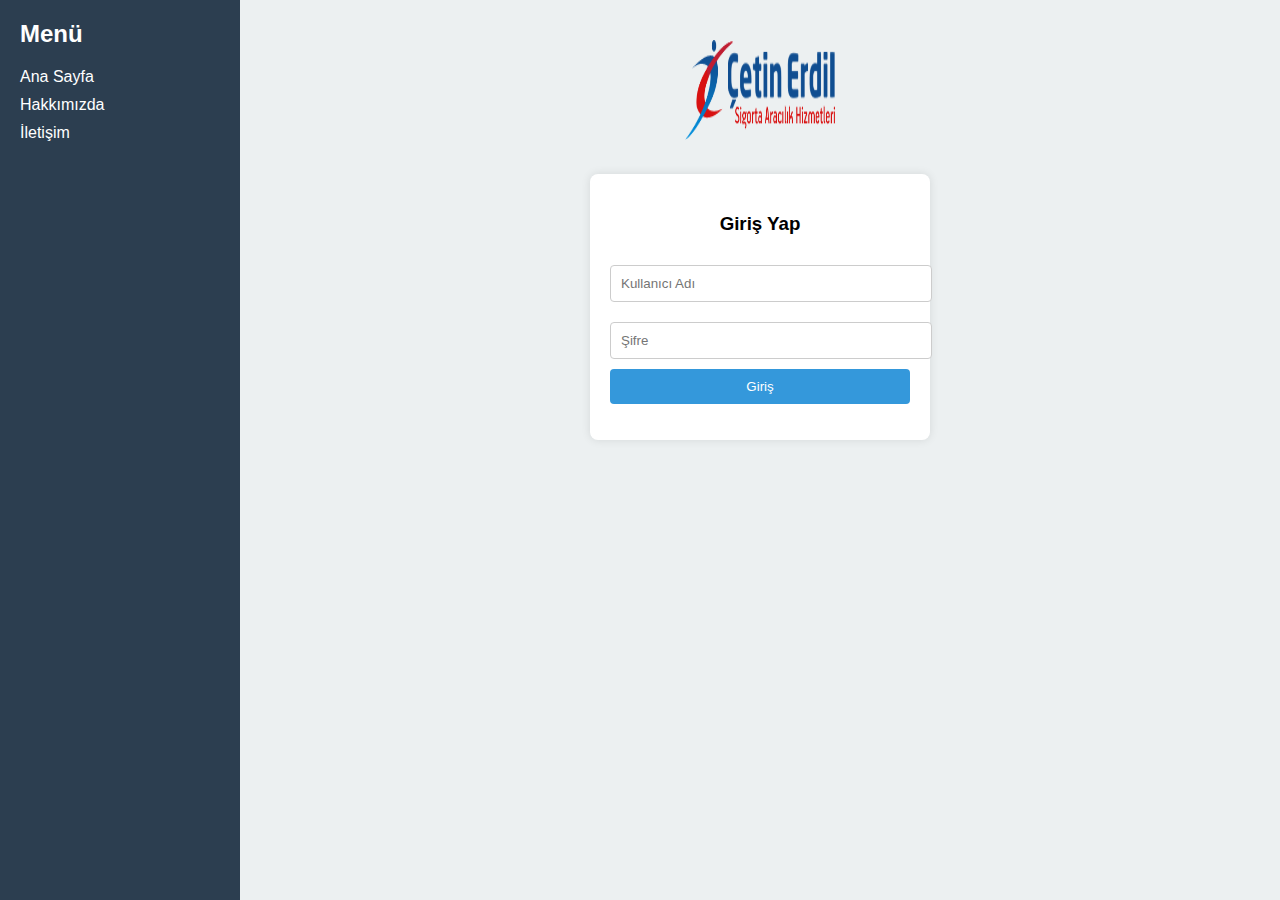
<file: gamini/index.html>
<!DOCTYPE html>
<html lang="tr">

<head>
    <meta charset="UTF-8">
    <title>Giriş Sayfası</title>
    <link rel="stylesheet" href="still.css">




</head>

<body>

    <div class="sidebar">
        <h2>Menü</h2>
        <ul>
            <li><a href="#">Ana Sayfa</a></li>
            <li><a href="#">Hakkımızda</a></li>
            <li><a href="#">İletişim</a></li>
        </ul>
    </div>

    <div class="main">
        <div class="logo">
            <img src="logo.png" alt="LOGO" height="100px" width="500px">
        </div>

        <div class="login-form">
            <h3>Giriş Yap</h3>
            <form id="loginForm">
                <input type="text" id="username" placeholder="Kullanıcı Adı" required>
                <input type="password" id="password" placeholder="Şifre" required>
                <button type="submit">Giriş</button>
            </form>
            <p id="message"></p>
        </div>

    </div>
    <script src="js.js"></script>


</body>

</html>
</file>
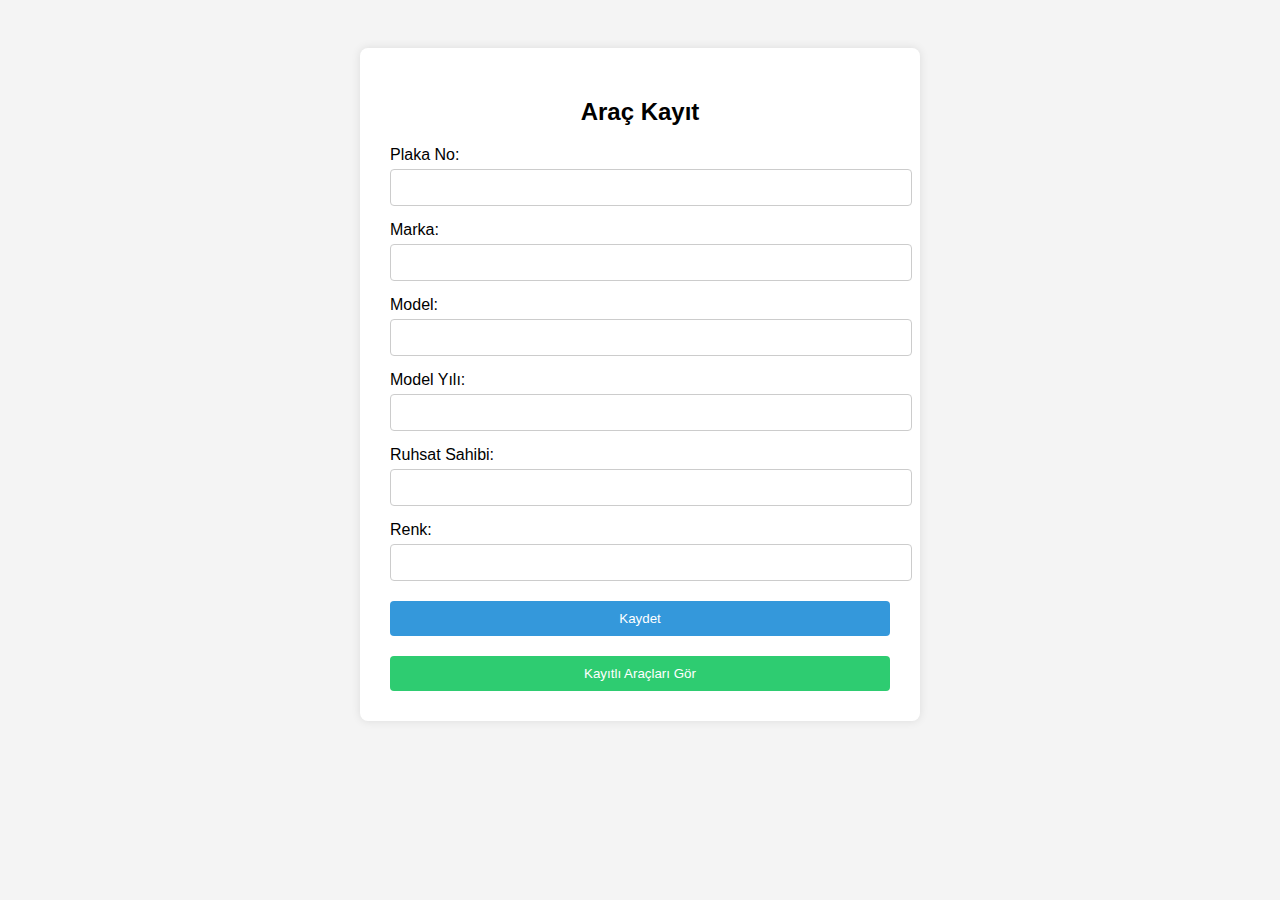
<file: gamini/arac_kayit-old.html>
<!DOCTYPE html>
<html lang="tr">

<head>
  <meta charset="UTF-8">
  <title>Araç Kayıt</title>
  <link rel="stylesheet" href="still_aracKKayitNew.css">
</head>

<body>

  <script>
    document.getElementById("aracForm").addEventListener("submit", function (e) {
      e.preventDefault(); // Sayfa yenilenmesini engeller

      // Bilgiler alındıktan sonra yönlendirme yapılır
      window.location.href = "kaza_raporu.html";
    });
  </script>
  <script>
    document.getElementById("aracForm").addEventListener("submit", function (e) {
      e.preventDefault();

      const arac = {
        plaka: document.getElementById("plaka").value.trim(),
        marka: document.getElementById("marka").value.trim(),
        model: document.getElementById("model").value.trim(),
        yil: document.getElementById("yil").value.trim(),
        renk: document.getElementById("renk").value.trim()
      };

      const kayitlar = JSON.parse(localStorage.getItem("aracKayitlari")) || [];
      kayitlar.push(arac);
      localStorage.setItem("aracKayitlari", JSON.stringify(kayitlar));

      window.location.href = "kaza_raporu.html";
    });
  </script>
  <div class="container">
    <h2>Araç Kayıt</h2>
    <form id="aracForm">
      <!-- Araç bilgileri alanları -->
      <label for="plaka">Plaka No:</label>
      <input type="text" id="plaka" name="plaka" required>

      <label for="marka">Marka:</label>
      <input type="text" id="marka" name="marka" required>

      <label for="model">Model:</label>
      <input type="text" id="model" name="model" required>

      <label for="yil">Model Yılı:</label>
      <input type="number" id="yil" name="yil" required>

      <label for="Ruhsat Sahibi">Ruhsat Sahibi:</label>
      <input type="text" id="Ruhsat" name="Ruhsat" required>

      <label for="renk">Renk:</label>
      <input type="text" id="renk" name="renk">

      <button type="submit">Kaydet</button>
    </form>

    <!-- Yeni buton: Kayıtlı araçlara geç -->
    <button id="listeyeGit" style="margin-top: 20px; background-color: #2ecc71;">Kayıtlı Araçları Gör</button>
  </div>
  <script>
    // Araç bilgilerini kaydet ve kaza raporuna geç
    document.getElementById("aracForm").addEventListener("submit", function (e) {
      e.preventDefault();

      const arac = {
        plaka: document.getElementById("plaka").value.trim(),
        marka: document.getElementById("marka").value.trim(),
        model: document.getElementById("model").value.trim(),
        yil: document.getElementById("yil").value.trim(),
        renk: document.getElementById("renk").value.trim()
      };

      const kayitlar = JSON.parse(localStorage.getItem("aracKayitlari")) || [];
      kayitlar.push(arac);
      localStorage.setItem("aracKayitlari", JSON.stringify(kayitlar));

      window.location.href = "kaza_raporu.html";
    });

    // Kayıtlı araçlar sayfasına geçiş
    document.getElementById("listeyeGit").addEventListener("click", function () {
      window.location.href = "kayit_listesi.html";
    });
  </script>
  <script>
    document.getElementById("aracForm").addEventListener("submit", function (e) {
      e.preventDefault();

      const aracID = Date.now(); // Benzersiz ID (timestamp)

      const arac = {
        id: aracID,
        plaka: document.getElementById("plaka").value.trim(),
        marka: document.getElementById("marka").value.trim(),
        model: document.getElementById("model").value.trim(),
        yil: document.getElementById("yil").value.trim(),
        renk: document.getElementById("renk").value.trim()
      };

      const kayitlar = JSON.parse(localStorage.getItem("aracKayitlari")) || [];
      kayitlar.push(arac);
      localStorage.setItem("aracKayitlari", JSON.stringify(kayitlar));

      // ID'yi geçici olarak sakla, kaza raporu sayfası bu ID'yi kullanacak
      localStorage.setItem("aktifAracID", aracID);

      window.location.href = "kaza_raporu.html";
    });
  </script>

</body>

</html>
</file>
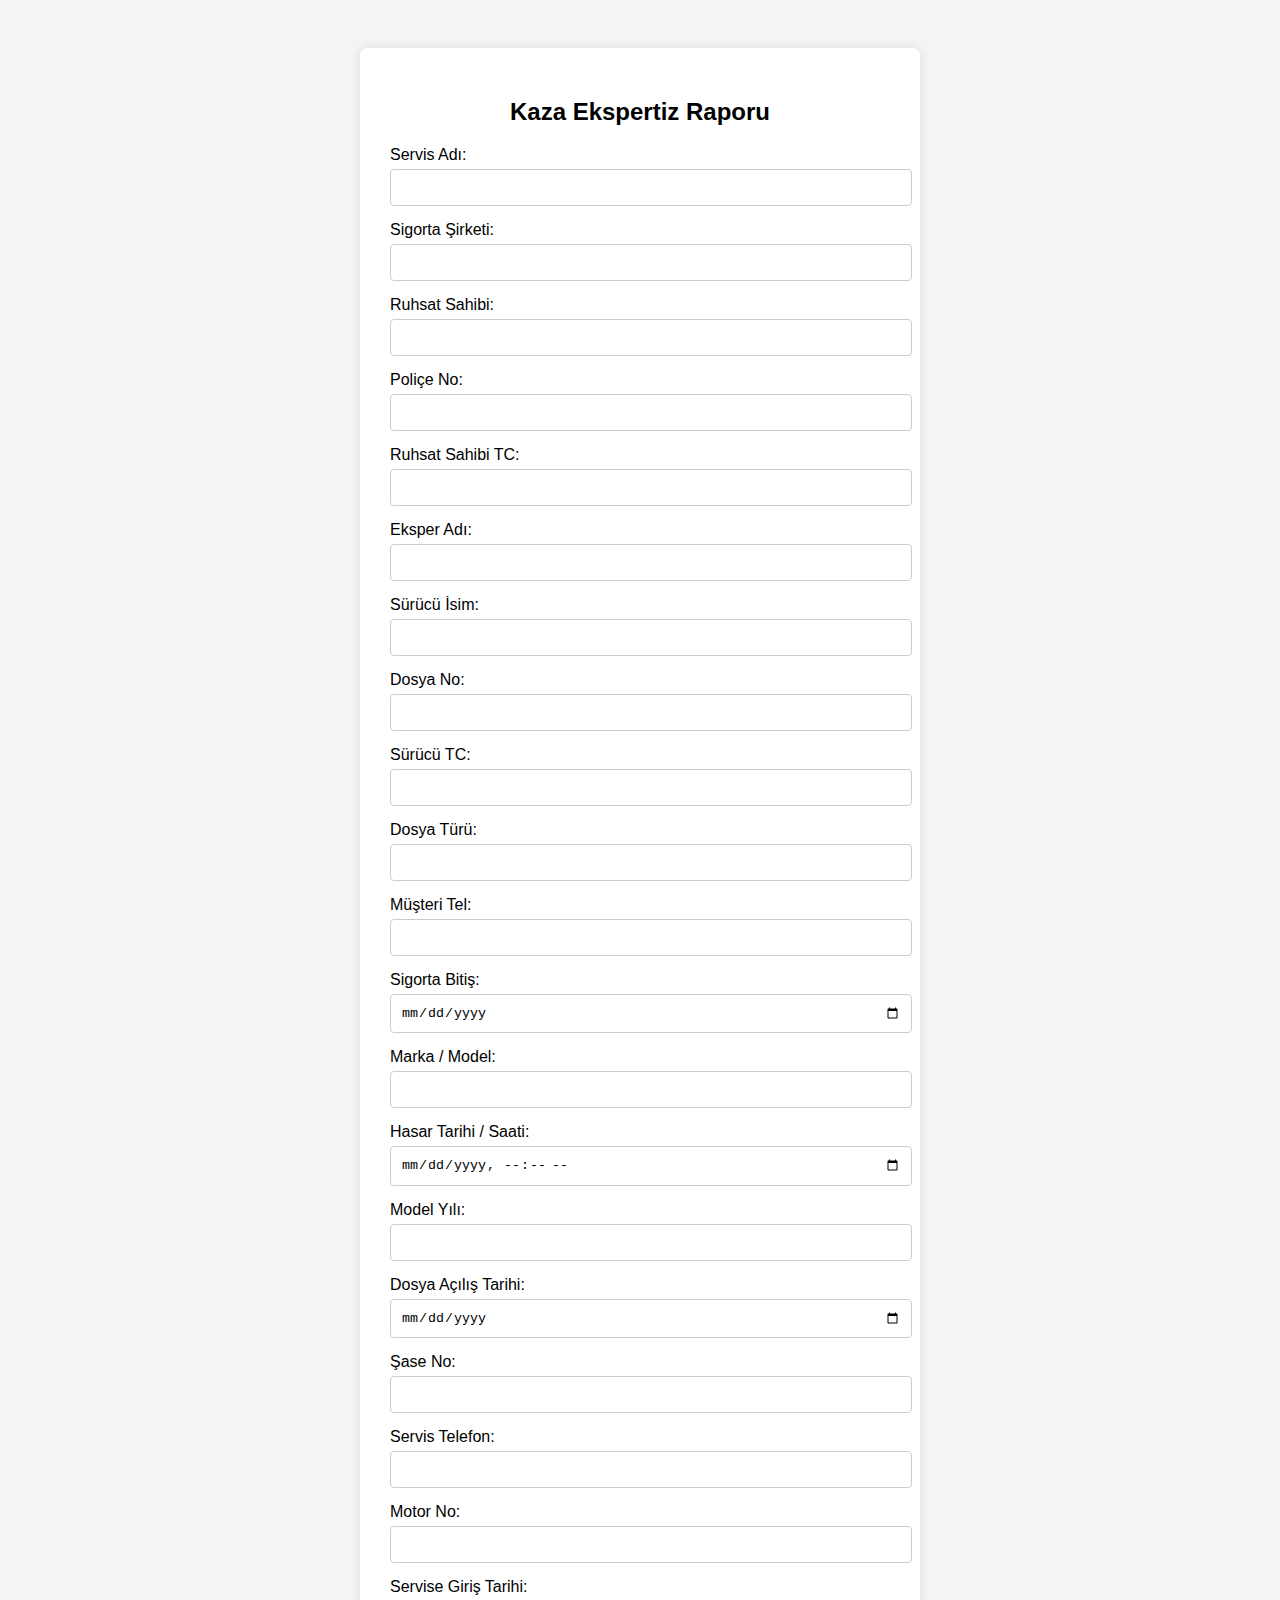
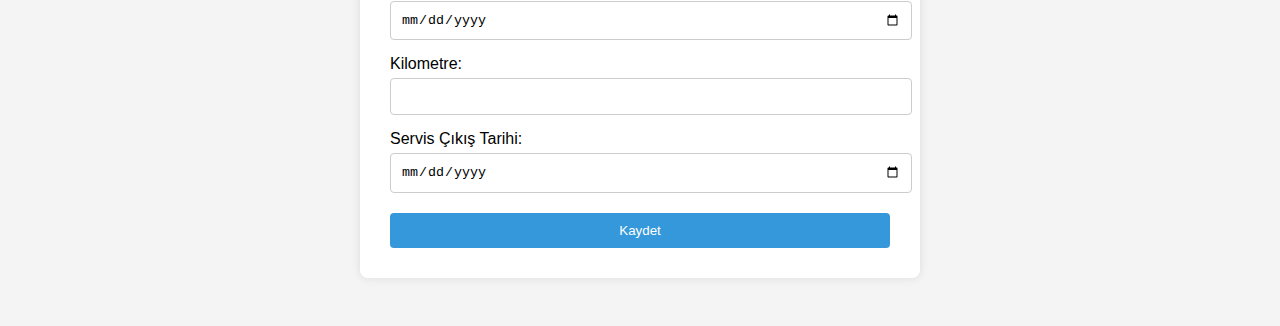
<file: gamini/arac_kayit_new.html>
<!DOCTYPE html>
<html lang="tr">

<head>
  <meta charset="UTF-8">
  <title>Araç Kayıt</title>
  <link rel="stylesheet" href="still_aracKKayitNew.css">

</head>

<body>

  <script>
    document.getElementById("aracForm").addEventListener("submit", function (e) {
      e.preventDefault(); // Sayfa yenilenmesini engeller

      // Bilgiler alındıktan sonra yönlendirme yapılır
      window.location.href = "kaza_raporu.html";
    });
  </script>
  <script>
    document.getElementById("aracForm").addEventListener("submit", function (e) {
      e.preventDefault();

      const arac = {
        plaka: document.getElementById("plaka").value.trim(),
        marka: document.getElementById("marka").value.trim(),
        model: document.getElementById("model").value.trim(),
        yil: document.getElementById("yil").value.trim(),
        renk: document.getElementById("renk").value.trim()
      };

      const kayitlar = JSON.parse(localStorage.getItem("aracKayitlari")) || [];
      kayitlar.push(arac);
      localStorage.setItem("aracKayitlari", JSON.stringify(kayitlar));

      window.location.href = "kaza_raporu.html";
    });
  </script>
  <div class="container">
    <h2>Kaza Ekspertiz Raporu</h2>
    <form id="aracKayitForm">
      <div class="form-row">
        <label>Servis Adı:</label>
        <input type="text" name="servisAdi">
        <label>Sigorta Şirketi:</label>
        <input type="text" name="sigortaSirketi">
      </div>

      <div class="form-row">
        <label>Ruhsat Sahibi:</label>
        <input type="text" name="ruhsatSahibi">
        <label>Poliçe No:</label>
        <input type="text" name="policeNo">
      </div>

      <div class="form-row">
        <label>Ruhsat Sahibi TC:</label>
        <input type="text" name="ruhsatTc">
        <label>Eksper Adı:</label>
        <input type="text" name="eksperAdi">
      </div>

      <div class="form-row">
        <label>Sürücü İsim:</label>
        <input type="text" name="surucuIsim">
        <label>Dosya No:</label>
        <input type="text" name="dosyaNo">
      </div>

      <div class="form-row">
        <label>Sürücü TC:</label>
        <input type="text" name="surucuTc">
        <label>Dosya Türü:</label>
        <input type="text" name="dosyaTuru">
      </div>

      <div class="form-row">
        <label>Müşteri Tel:</label>
        <input type="text" name="musteriTel">
        <label>Sigorta Bitiş:</label>
        <input type="date" name="sigortaBitis">
      </div>

      <div class="form-row">
        <label>Marka / Model:</label>
        <input type="text" name="markaModel">
        <label>Hasar Tarihi / Saati:</label>
        <input type="datetime-local" name="hasarTarihi">
      </div>

      <div class="form-row">
        <label>Model Yılı:</label>
        <input type="number" name="modelYili">
        <label>Dosya Açılış Tarihi:</label>
        <input type="date" name="dosyaAcilis">
      </div>

      <div class="form-row">
        <label>Şase No:</label>
        <input type="text" name="saseNo">
        <label>Servis Telefon:</label>
        <input type="text" name="servisTel">
      </div>

      <div class="form-row">
        <label>Motor No:</label>
        <input type="text" name="motorNo">
        <label>Servise Giriş Tarihi:</label>
        <input type="date" name="servisGiris">
      </div>

      <div class="form-row">
        <label>Kilometre:</label>
        <input type="number" name="kilometre">
        <label>Servis Çıkış Tarihi:</label>
        <input type="date" name="servisCikis">
      </div>

      <button type="submit">Kaydet</button>
    </form>
    <script>
      // Araç bilgilerini kaydet ve kaza raporuna geç
      document.getElementById("aracForm").addEventListener("submit", function (e) {
        e.preventDefault();

        const arac = {
          plaka: document.getElementById("plaka").value.trim(),
          marka: document.getElementById("marka").value.trim(),
          model: document.getElementById("model").value.trim(),
          yil: document.getElementById("yil").value.trim(),
          renk: document.getElementById("renk").value.trim()
        };

        const kayitlar = JSON.parse(localStorage.getItem("aracKayitlari")) || [];
        kayitlar.push(arac);
        localStorage.setItem("aracKayitlari", JSON.stringify(kayitlar));

        window.location.href = "kaza_raporu.html";
      });

      // Kayıtlı araçlar sayfasına geçiş
      document.getElementById("listeyeGit").addEventListener("click", function () {
        window.location.href = "kayit_listesi.html";
      });
    </script>
    <script>
      document.getElementById("aracForm").addEventListener("submit", function (e) {
        e.preventDefault();

        const aracID = Date.now(); // Benzersiz ID (timestamp)

        const arac = {
          id: aracID,
          plaka: document.getElementById("plaka").value.trim(),
          marka: document.getElementById("marka").value.trim(),
          model: document.getElementById("model").value.trim(),
          yil: document.getElementById("yil").value.trim(),
          renk: document.getElementById("renk").value.trim()
        };

        const kayitlar = JSON.parse(localStorage.getItem("aracKayitlari")) || [];
        kayitlar.push(arac);
        localStorage.setItem("aracKayitlari", JSON.stringify(kayitlar));

        // ID'yi geçici olarak sakla, kaza raporu sayfası bu ID'yi kullanacak
        localStorage.setItem("aktifAracID", aracID);

        window.location.href = "kaza_raporu.html";
      });
    </script>

</body>

</html>
</file>
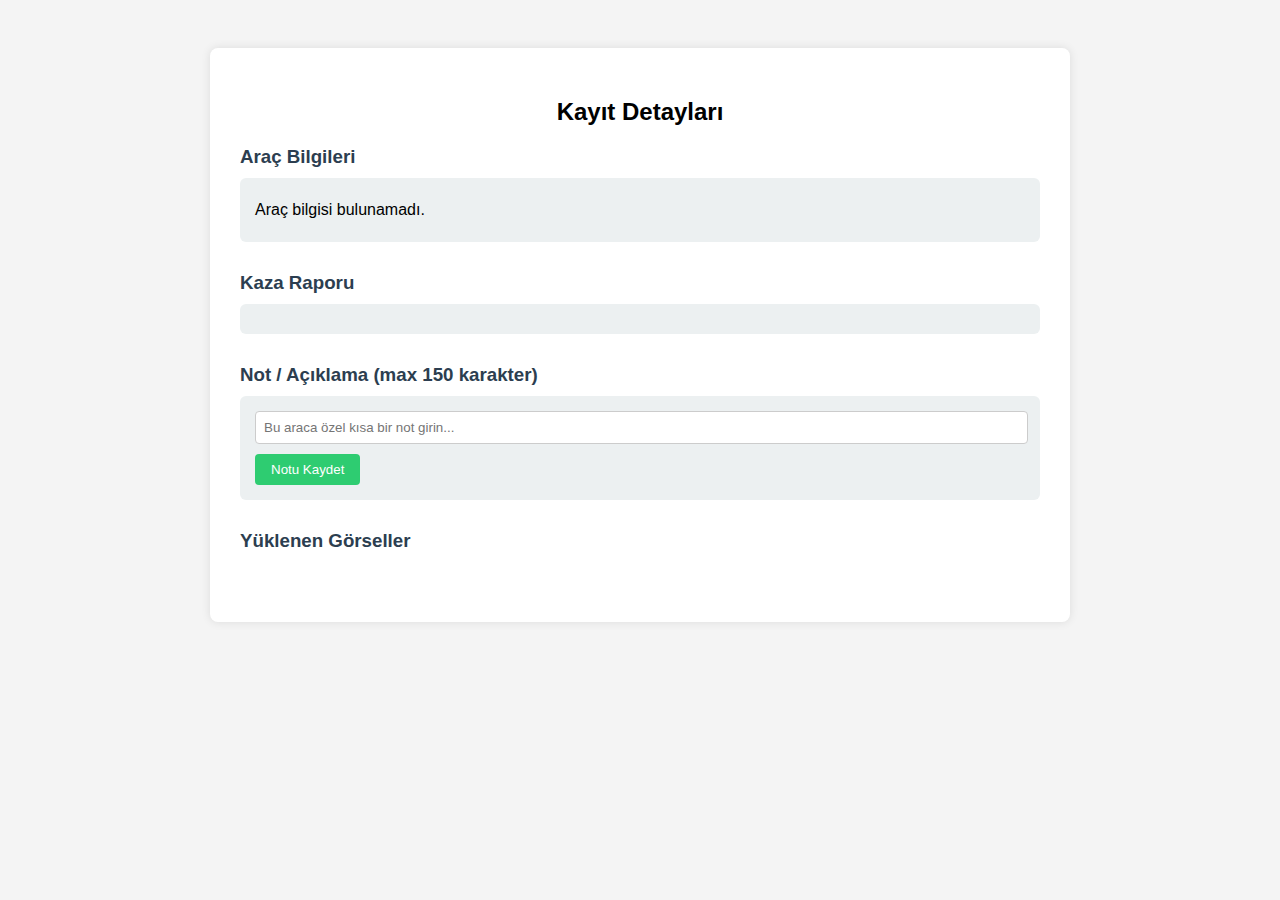
<file: gamini/kayit_detaylari.html>
<!DOCTYPE html>
<html lang="tr">

<head>
  <meta charset="UTF-8">
  <title>Kayıt Detayları</title>
  <style>
    body {
      font-family: Arial;
      background: #f4f4f4;
      padding: 40px;
    }

    .container {
      max-width: 800px;
      margin: auto;
      background: white;
      padding: 30px;
      border-radius: 8px;
      box-shadow: 0 0 10px rgba(0, 0, 0, 0.1);
    }

    h2 {
      text-align: center;
      margin-bottom: 20px;
    }

    .section {
      margin-bottom: 30px;
    }

    .section h3 {
      margin-bottom: 10px;
      color: #2c3e50;
    }

    .info {
      background-color: #ecf0f1;
      padding: 15px;
      border-radius: 6px;
    }

    .info p {
      margin: 8px 0;
    }

    .images {
      display: flex;
      flex-wrap: wrap;
      gap: 10px;
    }

    .images img {
      max-width: 200px;
      border-radius: 6px;
      box-shadow: 0 0 5px rgba(0, 0, 0, 0.2);
    }
  </style>
</head>

<body>

  <div class="container">
    <h2>Kayıt Detayları</h2>

    <div class="section">
      <h3>Araç Bilgileri</h3>
      <div class="info" id="aracBilgisi"></div>
    </div>

    <div class="section">
      <h3>Kaza Raporu</h3>
      <div class="info" id="raporMetni"></div>
    </div>
    <div class="section">
      <h3>Not / Açıklama (max 150 karakter)</h3>
      <div class="info">
        <input type="text" id="kullaniciNotu" maxlength="150" placeholder="Bu araca özel kısa bir not girin..."
          style="width: 98%; padding: 8px; border-radius: 4px; border: 1px solid #ccc;">
        <button id="notKaydetBtn"
          style="margin-top: 10px; padding: 8px 16px; background-color: #2ecc71; color: white; border: none; border-radius: 4px; cursor: pointer;">
          Notu Kaydet
        </button>
      </div>
    </div>

    <div class="section">
      <h3>Yüklenen Görseller</h3>
      <div class="images" id="resimGalerisi"></div>
    </div>
  </div>


  <script>
    document.addEventListener("DOMContentLoaded", function () {
      const id = localStorage.getItem("goruntulenecekAracID");

      const kayitlar = JSON.parse(localStorage.getItem("aracKayitlari")) || [];
      const arac = kayitlar.find(item => item.id == id);

      const raporlar = JSON.parse(localStorage.getItem("kazaRaporlari")) || {};
      const resimler = JSON.parse(localStorage.getItem("aracResimleri")) || {};
      const notlar = JSON.parse(localStorage.getItem("aracNotlari")) || {};

      if (!arac) {
        document.getElementById("aracBilgisi").innerHTML = "<p>Araç bilgisi bulunamadı.</p>";
        return;
      }

      document.getElementById("aracBilgisi").innerHTML = `
      <p><strong>Plaka:</strong> ${arac.plaka}</p>
      <p><strong>Marka:</strong> ${arac.marka}</p>
      <p><strong>Model:</strong> ${arac.model}</p>
      <p><strong>Yıl:</strong> ${arac.yil}</p>
      <p><strong>Renk:</strong> ${arac.renk}</p>
    `;

      document.getElementById("raporMetni").textContent = raporlar[id] || "Kaza raporu bulunamadı.";

      // Notu göster
      if (notlar[id]) {
        document.getElementById("kullaniciNotu").value = notlar[id];
      }

      // Notu kaydet
      document.getElementById("notKaydetBtn").addEventListener("click", function () {
        const yeniNot = document.getElementById("kullaniciNotu").value.trim();
        notlar[id] = yeniNot;
        localStorage.setItem("aracNotlari", JSON.stringify(notlar));
        alert("Not başarıyla kaydedildi.");
      });

      // Görselleri göster ve tıklanınca tam boyutta aç
      const galeri = document.getElementById("resimGalerisi");
      (resimler[id] || []).forEach(src => {
        const link = document.createElement("a");
        link.href = src;
        link.target = "_blank";
        link.rel = "noopener";

        const img = document.createElement("img");
        img.src = src;
        img.style.maxWidth = "200px";
        img.style.margin = "10px";
        img.style.borderRadius = "6px";
        img.style.boxShadow = "0 0 5px rgba(0,0,0,0.2)";
        img.style.cursor = "pointer";

        link.appendChild(img);
        galeri.appendChild(link);
      });
    });
  </script>
</body>

</html>
</file>
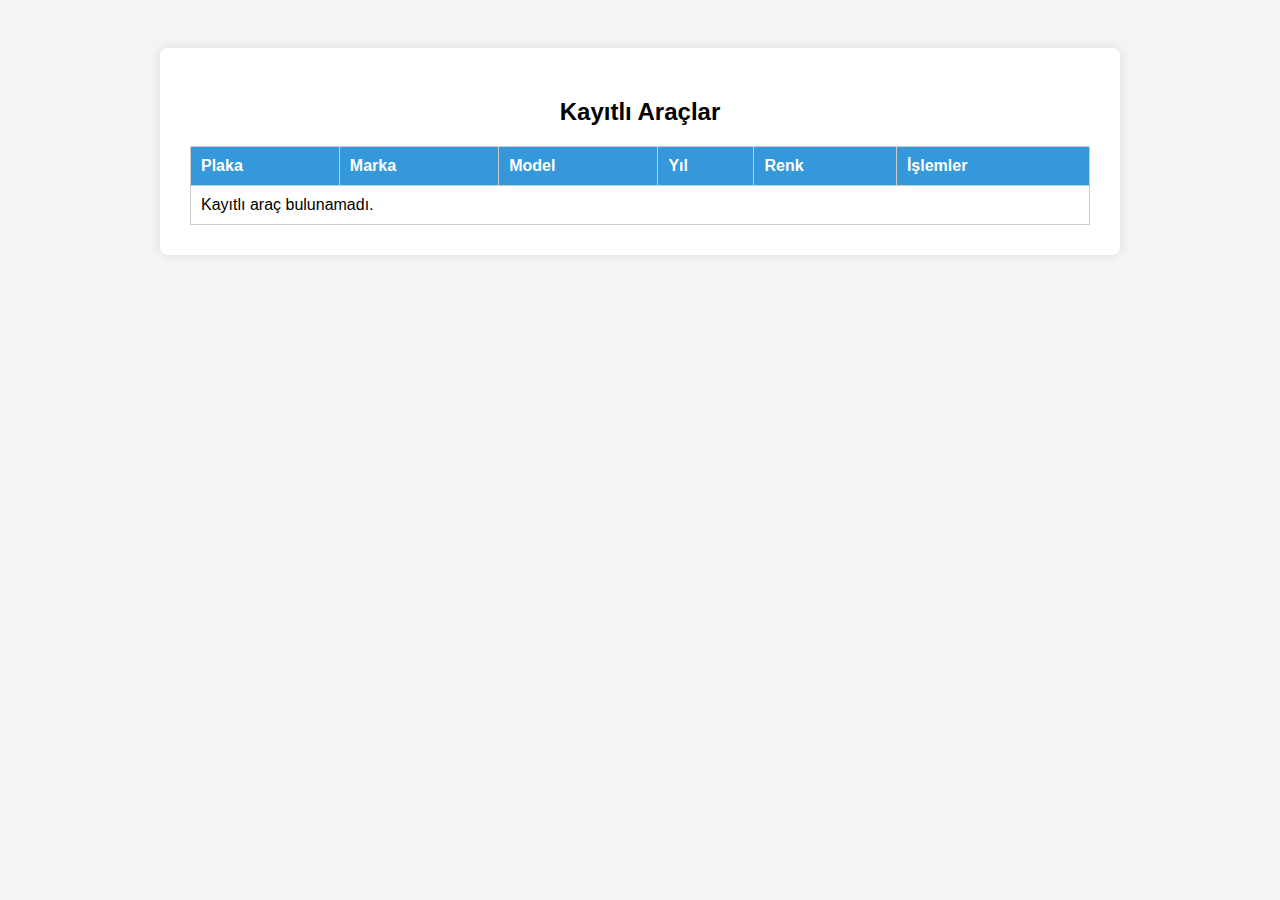
<file: gamini/kayit_listesi.html>
<!DOCTYPE html>
<html lang="tr">

<head>
  <meta charset="UTF-8">
  <title>Kayıtlı Araçlar</title>
  <style>
    body {
      font-family: Arial;
      background-color: #f4f4f4;
      padding: 40px;
    }

    .container {
      max-width: 900px;
      margin: auto;
      background: white;
      padding: 30px;
      border-radius: 8px;
      box-shadow: 0 0 10px rgba(0, 0, 0, 0.1);
    }

    h2 {
      text-align: center;
      margin-bottom: 20px;
    }

    table {
      width: 100%;
      border-collapse: collapse;
      margin-top: 20px;
    }

    th,
    td {
      padding: 10px;
      border: 1px solid #ccc;
      text-align: left;
    }

    th {
      background-color: #3498db;
      color: white;
    }

    button {
      padding: 6px 12px;
      margin-right: 5px;
      border: none;
      border-radius: 4px;
      cursor: pointer;
    }

    .detay-btn {
      background-color: #2ecc71;
      color: white;
    }

    .sil-btn {
      background-color: #e74c3c;
      color: white;
    }

    select {
      padding: 6px;
      border-radius: 4px;
      border: 1px solid #ccc;
      margin-top: 5px;
    }

    button:hover {
      opacity: 0.9;
    }
  </style>
</head>

<body>

  <div class="container">
    <h2>Kayıtlı Araçlar</h2>
    <table id="kayitTablosu">
      <thead>
        <tr>
          <th>Plaka</th>
          <th>Marka</th>
          <th>Model</th>
          <th>Yıl</th>
          <th>Renk</th>
          <th>İşlemler</th>
        </tr>
      </thead>
      <tbody></tbody>
    </table>
  </div>

  <script>
    const kayitlar = JSON.parse(localStorage.getItem("aracKayitlari")) || [];
    const islemler = JSON.parse(localStorage.getItem("aracIslemleri")) || {};
    const tablo = document.querySelector("#kayitTablosu tbody");

    function tabloyuGuncelle() {
      tablo.innerHTML = "";

      if (kayitlar.length === 0) {
        const bosSatir = document.createElement("tr");
        bosSatir.innerHTML = `<td colspan="6">Kayıtlı araç bulunamadı.</td>`;
        tablo.appendChild(bosSatir);
        return;
      }

      kayitlar.forEach((arac) => {
        const secili = islemler[arac.id] || "";

        const satir = document.createElement("tr");
        satir.innerHTML = `
          <td>${arac.plaka}</td>
          <td>${arac.marka}</td>
          <td>${arac.model}</td>
          <td>${arac.yil}</td>
          <td>${arac.renk}</td>
          <td>
            <button class="detay-btn" onclick="detayGoster(${arac.id})">Detay</button>
            <button class="sil-btn" onclick="aracSil(${arac.id})">Sil</button>
            <br>
            <select onchange="islemSec(${arac.id}, this.value)">
              <option value="">Durum Seç</option>
              <option value="BT" ${secili === "BT" ? "selected" : ""}>BT - Bitti</option>
              <option value="DE" ${secili === "DE" ? "selected" : ""}>DE - Devam Ediyor</option>
              <option value="MB" ${secili === "MB" ? "selected" : ""}>MB - Malzeme Bekliyor</option>
              <option value="SR" ${secili === "SR" ? "selected" : ""}>SR - Dış Serviste</option>
            </select>
          </td>
        `;
        tablo.appendChild(satir);
      });
    }

    function detayGoster(id) {
      localStorage.setItem("goruntulenecekAracID", id);
      window.location.href = "kayit_detaylari.html";
    }

    function aracSil(id) {
      if (!confirm("Bu aracı ve tüm bağlı verileri silmek istediğinize emin misiniz?")) return;

      const yeniKayitlar = kayitlar.filter(item => item.id !== id);
      localStorage.setItem("aracKayitlari", JSON.stringify(yeniKayitlar));

      const raporlar = JSON.parse(localStorage.getItem("kazaRaporlari")) || {};
      delete raporlar[id];
      localStorage.setItem("kazaRaporlari", JSON.stringify(raporlar));

      const resimler = JSON.parse(localStorage.getItem("aracResimleri")) || {};
      delete resimler[id];
      localStorage.setItem("aracResimleri", JSON.stringify(resimler));

      const islemler = JSON.parse(localStorage.getItem("aracIslemleri")) || {};
      delete islemler[id];
      localStorage.setItem("aracIslemleri", JSON.stringify(islemler));

      location.reload();
    }

    function islemSec(id, deger) {
      const islemler = JSON.parse(localStorage.getItem("aracIslemleri")) || {};
      islemler[id] = deger;
      localStorage.setItem("aracIslemleri", JSON.stringify(islemler));
    }

    tabloyuGuncelle();
  </script>

</body>

</html>
</file>
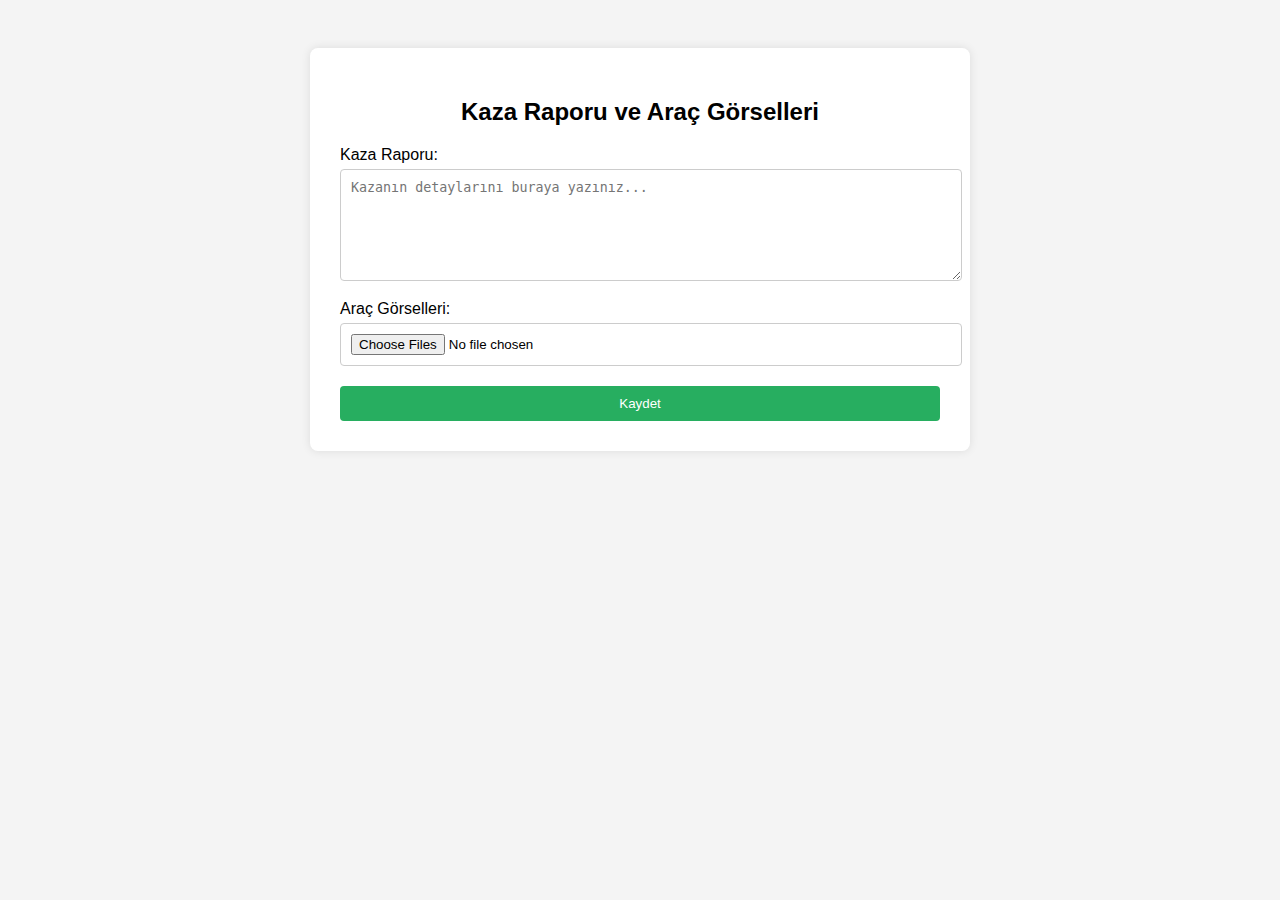
<file: gamini/kaza_raporu.html>
<!DOCTYPE html>
<html lang="tr">

<head>
    <meta charset="UTF-8">
    <title>Kaza Raporu</title>
    <style>
        body {
            font-family: Arial;
            background: #f4f4f4;
            padding: 40px;
        }

        .container {
            max-width: 600px;
            margin: auto;
            background: white;
            padding: 30px;
            border-radius: 8px;
            box-shadow: 0 0 10px rgba(0, 0, 0, 0.1);
        }

        h2 {
            text-align: center;
            margin-bottom: 20px;
        }

        label {
            display: block;
            margin-top: 15px;
        }

        textarea,
        input {
            width: 100%;
            padding: 10px;
            margin-top: 5px;
            border: 1px solid #ccc;
            border-radius: 4px;
        }

        button {
            margin-top: 20px;
            width: 100%;
            padding: 10px;
            background-color: #27ae60;
            color: white;
            border: none;
            border-radius: 4px;
            cursor: pointer;
        }

        button:hover {
            background-color: #219150;
        }
    </style>
</head>

<body>

    <div class="container">
        <h2>Kaza Raporu ve Araç Görselleri</h2>
        <form id="raporForm">
            <label for="rapor">Kaza Raporu:</label>
            <textarea id="rapor" name="rapor" rows="6" placeholder="Kazanın detaylarını buraya yazınız..."
                required></textarea>

            <label for="resimler">Araç Görselleri:</label>
            <input type="file" id="resimler" name="resimler" accept="image/*" multiple required>

            <button type="submit">Kaydet</button>
        </form>
    </div>

    <script>
        document.getElementById("raporForm").addEventListener("submit", function (e) {
            e.preventDefault();

            const aktifID = localStorage.getItem("aktifAracID");
            const rapor = document.getElementById("rapor").value.trim();
            const dosyalar = document.getElementById("resimler").files;

            // Raporu kaydet
            const raporlar = JSON.parse(localStorage.getItem("kazaRaporlari")) || {};
            raporlar[aktifID] = rapor;
            localStorage.setItem("kazaRaporlari", JSON.stringify(raporlar));

            // Görselleri base64 olarak kaydet
            const readerPromises = [];
            for (let i = 0; i < dosyalar.length; i++) {
                const reader = new FileReader();
                const promise = new Promise((resolve) => {
                    reader.onload = () => resolve(reader.result);
                });
                reader.readAsDataURL(dosyalar[i]);
                readerPromises.push(promise);
            }

            Promise.all(readerPromises).then((base64List) => {
                const resimler = JSON.parse(localStorage.getItem("aracResimleri")) || {};
                resimler[aktifID] = base64List;
                localStorage.setItem("aracResimleri", JSON.stringify(resimler));

                // Detay sayfasına geç
                localStorage.setItem("goruntulenecekAracID", aktifID);
                window.location.href = "kayit_detaylari.html";
            });
        });
    </script>

</body>

</html>
</file>
<file: gamini/still.css>
body {
            margin: 0;
            font-family: Arial, sans-serif;
            display: flex;
            height: 100vh;
        }

        /* Sol navigasyon */
        .sidebar {
            width: 200px;
            background-color: #2c3e50;
            color: white;
            padding: 20px;
        }

        .sidebar h2 {
            margin-top: 0;
        }

        .sidebar ul {
            list-style-type: none;
            padding: 0;
        }

        .sidebar ul li {
            margin: 10px 0;
        }

        .sidebar ul li a {
            color: white;
            text-decoration: none;
        }

        /* Ana içerik */
        .main {
            flex: 1;
            padding: 40px;
            background-color: #ecf0f1;
        }

        .logo {
            text-align: center;
            margin-bottom: 30px;
        }

        .logo img {
            max-width: 150px;
        }

        .login-form {
            max-width: 300px;
            margin: 0 auto;
            background: white;
            padding: 20px;
            border-radius: 8px;
            box-shadow: 0 0 10px rgba(0, 0, 0, 0.1);
        }

        .login-form h3 {
            text-align: center;
            margin-bottom: 20px;
        }

        .login-form input {
            width: 100%;
            padding: 10px;
            margin: 10px 0;
            border: 1px solid #ccc;
            border-radius: 4px;
        }

        .login-form button {
            width: 100%;
            padding: 10px;
            background-color: #3498db;
            color: white;
            border: none;
            border-radius: 4px;
            cursor: pointer;
        }

        .login-form button:hover {
            background-color: #2980b9;
        }
</file>
<file: gamini/still_aracKKayitNew.css>
body {
      font-family: Arial, sans-serif;
      background-color: #f4f4f4;
      padding: 40px;
  }

  .container {
      max-width: 500px;
      margin: auto;
      background: white;
      padding: 30px;
      border-radius: 8px;
      box-shadow: 0 0 10px rgba(0, 0, 0, 0.1);
  }

  h2 {
      text-align: center;
      margin-bottom: 20px;
  }

  label {
      display: block;
      margin-top: 15px;
  }

  input {
      width: 100%;
      padding: 10px;
      margin-top: 5px;
      border: 1px solid #ccc;
      border-radius: 4px;
  }

  button {
      margin-top: 20px;
      width: 100%;
      padding: 10px;
      background-color: #3498db;
      color: white;
      border: none;
      border-radius: 4px;
      cursor: pointer;
  }

  button:hover {
      background-color: #2980b9;
  }
</file>
